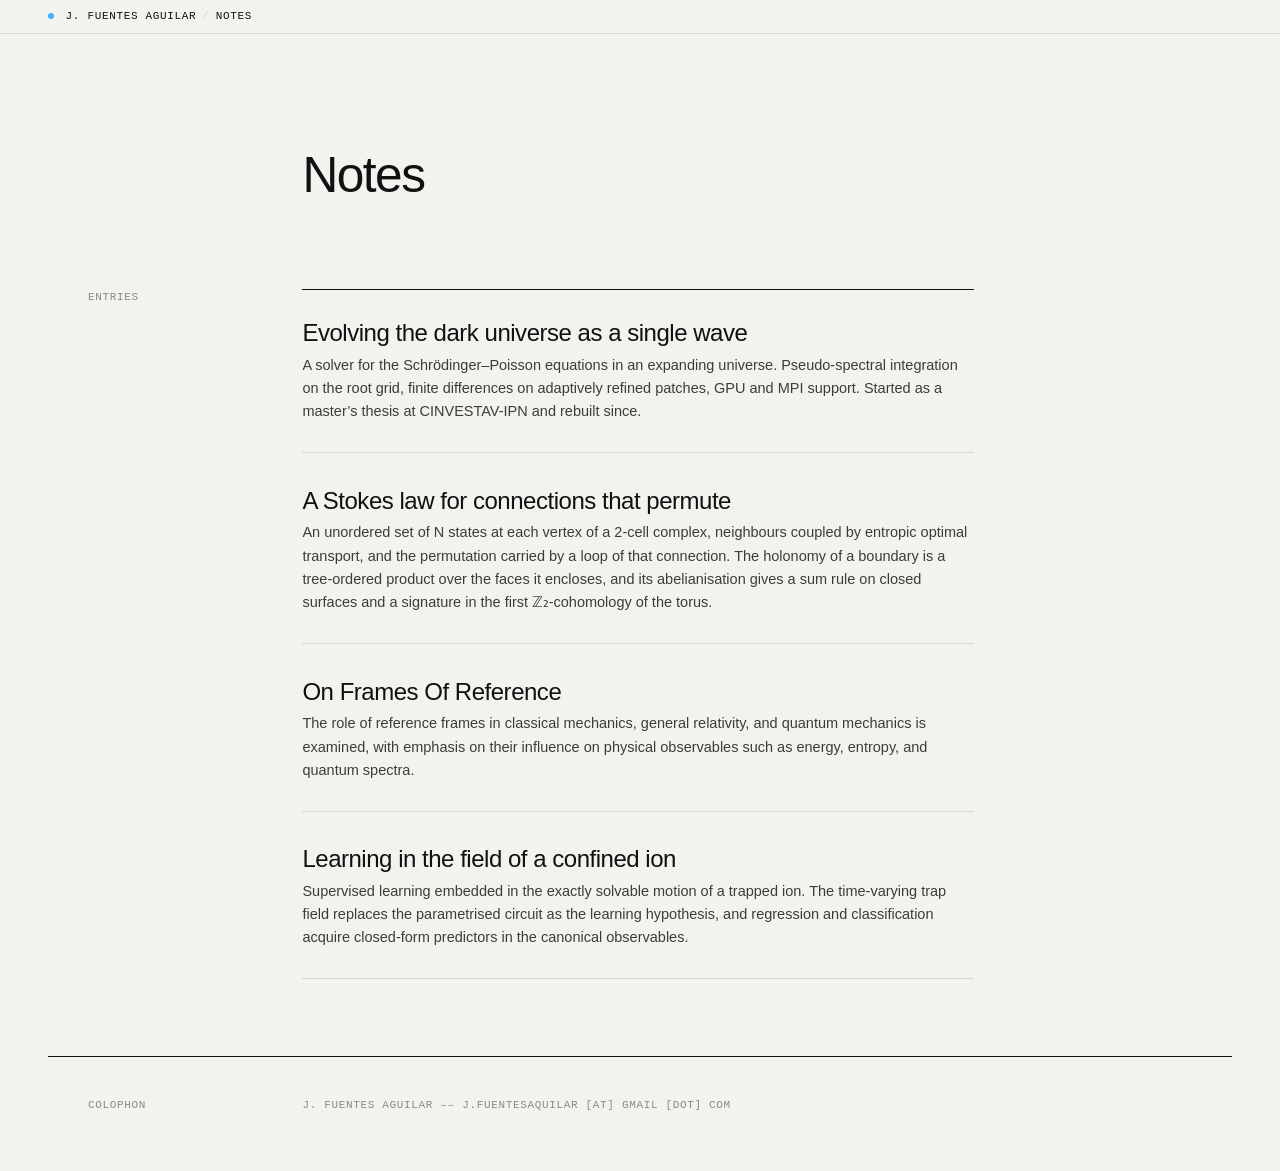
<file: index.html>
<!doctype html>
<html lang="en">
<head>
<meta charset="utf-8">
<meta name="viewport" content="width=device-width, initial-scale=1, viewport-fit=cover">
<title>J. Fuentes Aguilar</title>
<meta name="description" content="Notes on theoretical physics, maths and scientific computing.">
<meta name="author" content="J. Fuentes Aguilar">
<meta property="og:title" content="J. Fuentes Aguilar">
<meta property="og:description" content="Personal blog.">
<meta property="og:type" content="website">
<meta property="og:url" content="https://fuentesigma.github.io/">
<link rel="canonical" href="https://fuentesigma.github.io/">

<link rel="stylesheet" href="style.css">
</head>
<body>

<header class="bar">
  <a class="home" href="./"><span class="dot"></span>J. Fuentes Aguilar<span class="sep">/</span>notes</a>
</header>

<main id="top">

<div class="site-hero">
  <div class="row wide">
    <div class="label"></div>
    <div class="body">
      <h1>Notes</h1>
    </div>
  </div>
</div>

<section id="entries">
  <div class="row wide">
    <div class="label">Entries</div>
    <div class="body">
      <ul class="entries">

        <li>
          <a class="entry" href="psidm/">
            <h2>Evolving the dark universe as a single wave</h2>
            <p>A solver for the Schr&ouml;dinger&ndash;Poisson equations in an expanding universe. Pseudo-spectral integration on the root grid, finite differences on adaptively refined patches, GPU and MPI support. Started as a master&rsquo;s thesis at CINVESTAV-IPN and rebuilt since.</p>
          </a>
        </li>

        <li>
          <a class="entry" href="stokes/">
            <h2>A Stokes law for connections that permute</h2>
            <p>An unordered set of N states at each vertex of a 2-cell complex, neighbours coupled by entropic optimal transport, and the permutation carried by a loop of that connection. The holonomy of a boundary is a tree-ordered product over the faces it encloses, and its abelianisation gives a sum rule on closed surfaces and a signature in the first ℤ₂-cohomology of the torus.</p>
          </a>
        </li>

        <li>
          <a class="entry" href="frames/">
            <h2>On Frames Of Reference</h2>
            <p>The role of reference frames in classical mechanics, general relativity, and quantum mechanics is examined, with emphasis on their influence on physical observables such as energy, entropy, and quantum spectra.</p>
          </a>
        </li>

        <li>
          <a class="entry" href="lion/">
            <h2>Learning in the field of a confined ion</h2>
            <p>Supervised learning embedded in the exactly solvable motion of a trapped ion. The time-varying trap field replaces the parametrised circuit as the learning hypothesis, and regression and classification acquire closed-form predictors in the canonical observables.</p>
          </a>
        </li>

      </ul>
    </div>
  </div>
</section>

</main>

<footer>
  <div class="row wide" style="max-width:calc(var(--rail) + var(--measure) + 16rem); margin:0 auto">
    <div class="label">Colophon</div>
    <div class="body">
      J. Fuentes Aguilar &ndash;&ndash; j.fuentesaquilar [at] gmail [dot] com
    </div>
  </div>
</footer>

</body>
</html>
</file>
<file: style.css>
/* ψDM blog entry. One file, no build step, no web fonts. */

:root {
  color-scheme: light;
  --paper: #f2f2ee;
  --card: #fbfbf9;
  --ink: #111111;
  --ink-2: #3c3c3a;
  --muted: #8a8a85;
  --rule: #d6d6d0;
  --accent: #3bb6f8;
  --pass: #41bf7a;
  --warn: #f0a02f;
  --fail: #ec5648;

  --sans: "Helvetica Neue", Helvetica, Arial, "Nimbus Sans", system-ui, sans-serif;
  --mono: ui-monospace, "SF Mono", Menlo, "JetBrains Mono", Consolas, monospace;

  --rail: 11rem;
  --measure: 42rem;
  --column:  46rem;   /* the single column an entry page lives in */
  --gap: clamp(1rem, 3vw, 2.5rem);
}

*, *::before, *::after { box-sizing: border-box; }

html { -webkit-text-size-adjust: 100%; scroll-behavior: smooth; }

body {
  margin: 0;
  padding-inline: clamp(1rem, 4vw, 3rem);
  background: var(--paper);
  color: var(--ink);
  font: 400 15px/1.6 var(--sans);
  font-feature-settings: "kern", "tnum";
}

img, svg { max-width: 100%; height: auto; display: block; }

a { color: inherit; text-decoration: underline; text-decoration-color: var(--rule);
    text-underline-offset: 0.18em; text-decoration-thickness: 1px; }
a:hover { text-decoration-color: var(--accent); }

::selection { background: var(--accent); color: #fff; }

/* ---------- top bar ---------- */

.bar {
  position: sticky; top: 0; z-index: 10;
  display: flex; justify-content: space-between; align-items: center; gap: 1rem;
  margin-inline: calc(-1 * clamp(1rem, 4vw, 3rem));
  padding: 0.7rem clamp(1rem, 4vw, 3rem);
  background: color-mix(in srgb, var(--paper) 88%, transparent);
  backdrop-filter: blur(8px);
  -webkit-backdrop-filter: blur(8px);
  border-bottom: 1px solid var(--rule);
  font: 500 11px/1 var(--mono); letter-spacing: 0.06em; text-transform: uppercase;
}
.bar a { text-decoration: none; }
.bar .dot { display: inline-block; width: 0.55em; height: 0.55em; border-radius: 50%;
            background: var(--accent); margin-right: 0.5em; vertical-align: 0.05em; }

/* ---------- page grid: label rail + text column ---------- */

main { max-width: calc(var(--rail) + var(--measure) + 16rem); margin: 0 auto; }

.row {
  display: grid;
  grid-template-columns: var(--rail) minmax(0, var(--measure));
  column-gap: var(--gap);
  align-items: start;
}
.row > .label { grid-column: 1; }
.row > .body  { grid-column: 2; min-width: 0; }
.row.wide > .body { grid-column: 2 / -1; max-width: calc(var(--measure) + 16rem); }
.row.wide { grid-template-columns: var(--rail) minmax(0, 1fr); }

@media (max-width: 860px) {
  .row, .row.wide { grid-template-columns: minmax(0, 1fr); }
  .row > .label, .row > .body, .row.wide > .body { grid-column: 1; }
  .row > .label { margin-bottom: 0.4rem; }
}

.label, .caption .n, th, .toc .n, .tag {
  font: 500 11px/1.5 var(--mono);
  letter-spacing: 0.06em;
  text-transform: uppercase;
  color: var(--muted);
}

/* ---------- hero ---------- */

.hero { padding-block: clamp(3rem, 10vw, 7rem) 2.5rem; border-bottom: 1px solid var(--ink); }
.hero h1 {
  margin: 0.6rem 0 1.2rem;
  font-weight: 500;
  font-size: clamp(2.2rem, 6.2vw, 4.6rem);
  line-height: 0.98;
  letter-spacing: -0.035em;
}
.hero h1 .psi { color: var(--accent); }
.hero .lede { font-size: clamp(1.05rem, 1.8vw, 1.25rem); line-height: 1.45; color: var(--ink-2);
              max-width: 38rem; margin: 0; }

/* ---------- table of contents ---------- */

.toc { list-style: none; margin: 0; padding: 0; columns: 2 14rem; column-gap: 2rem; }
.toc li { break-inside: avoid; border-top: 1px solid var(--rule); }
.toc a { display: flex; gap: 0.9rem; padding: 0.55rem 0; text-decoration: none; }
.toc a:hover .t { color: var(--accent); }

/* ---------- sections ---------- */

section { padding-block: 3.5rem 1rem; border-bottom: 1px solid var(--rule); }
section:last-of-type { border-bottom: 0; }

section > .row:first-child { margin-bottom: 1.5rem; }
main.flow section > .row:first-child { margin-bottom: 0; }
h2 {
  margin: 0; font-weight: 500; font-size: clamp(1.6rem, 3.2vw, 2.3rem);
  line-height: 1.05; letter-spacing: -0.025em;
}
h3 { margin: 2.4rem 0 0.6rem; font-size: 1.05rem; font-weight: 600; letter-spacing: -0.005em; }

p { margin: 0 0 1rem; }
.body > p, .body > ul, .body > ol { max-width: var(--measure); }
ul, ol { padding-left: 1.2rem; margin: 0 0 1rem; }
li { margin-bottom: 0.3rem; }
li::marker { color: var(--muted); }
strong { font-weight: 600; }
em { font-style: italic; }

code, kbd, samp {
  font-family: var(--mono); font-size: 0.86em;
  background: var(--card); border: 1px solid var(--rule); border-radius: 3px;
  padding: 0.05em 0.3em;
}

/* ---------- equations ---------- */

.eq {
  position: relative;
  margin: 1.2rem 0 1.4rem;
  padding: 0.9rem 3.6rem 0.9rem 1.2rem;
  background: var(--card);
  border-left: 2px solid var(--ink);
  overflow-x: auto; overflow-y: hidden;
}
.eq .katex-display { margin: 0.2rem 0; }
.eq .tag { position: absolute; top: 0.5rem; right: 0.7rem; }

/* ---------- code ---------- */

pre {
  margin: 1.2rem 0 1.5rem;
  padding: 1rem 1.2rem;
  background: var(--ink);
  color: #ecece6;
  border-radius: 4px;
  overflow-x: auto;
  font: 12.5px/1.55 var(--mono);
  tab-size: 4;
}
pre code { background: none; border: 0; padding: 0; font-size: inherit; color: inherit; }
pre .c { color: #8f8f88; }            /* comment */
pre .k { color: #ff8a4c; }            /* keyword */
pre .s { color: #c9d7a8; }            /* string */
.file { display: flex; justify-content: space-between; margin: 1.2rem 0 -1.2rem;
        padding: 0.45rem 1.2rem; background: #262624; color: #b8b8b0;
        border-radius: 4px 4px 0 0; font: 500 11px/1.4 var(--mono); letter-spacing: 0.04em; }
.file + pre { border-top-left-radius: 0; border-top-right-radius: 0; }

/* ---------- tables ---------- */

.table-wrap { overflow-x: auto; margin: 1.2rem 0 1.6rem; }
table { width: 100%; border-collapse: collapse; font-size: 13.5px; line-height: 1.4; }
th { text-align: left; padding: 0 0.9rem 0.45rem 0; border-bottom: 1px solid var(--ink); white-space: nowrap; }
td { padding: 0.55rem 0.9rem 0.55rem 0; border-bottom: 1px solid var(--rule); vertical-align: top; }
td code { white-space: nowrap; }
td.num { font-variant-numeric: tabular-nums; white-space: nowrap; }
td.math { white-space: nowrap; }

/* ---------- figures ---------- */

figure { margin: 1.8rem 0 2.2rem; }
figure img { width: 100%; }
.body > figure { max-width: var(--measure); }   /* single figures keep text-sized type */
figure.square { max-width: 28rem; }             /* square image at roughly the height of a wide plot */
.caption { display: grid; grid-template-columns: auto 1fr; gap: 0.8rem; margin-top: 0.7rem;
           font-size: 13px; line-height: 1.45; color: var(--ink-2); }
.caption .n { padding-top: 0.1rem; }

.fig-pair { display: grid; grid-template-columns: minmax(0, 1.55fr) minmax(0, 1fr); gap: var(--gap);
            align-items: end; }
@media (max-width: 700px) { .fig-pair { grid-template-columns: minmax(0, 1fr); } }

/* ---------- key numbers ---------- */

/* ---------- notes ---------- */

.note { margin: 1.4rem 0; padding: 0.9rem 1.1rem; border: 1px solid var(--rule); background: var(--card);
        font-size: 14px; }
.note::before { content: ""; display: inline-block; width: 0.55em; height: 0.55em; margin-right: 0.6em;
                background: var(--accent); vertical-align: 0.05em; }
.note p:last-child { margin-bottom: 0; }

/* ---------- references / footer ---------- */

.refs { list-style: none; padding: 0; margin: 0; counter-reset: ref; font-size: 13.5px; line-height: 1.5; }
.refs li { counter-increment: ref; position: relative; padding: 0.5rem 0 0.5rem 2.6rem;
           border-top: 1px solid var(--rule); margin: 0; }
.refs li:last-child { border-bottom: 1px solid var(--rule); }
.refs li::before { content: "[" counter(ref) "]"; position: absolute; left: 0; top: 0.5rem;
                   font: 500 11px/1.95 var(--mono); color: var(--muted); }

footer { padding-block: 2.5rem 3.5rem; border-top: 1px solid var(--ink); margin-top: 2rem;
         font: 500 11px/1.6 var(--mono); letter-spacing: 0.06em; text-transform: uppercase; color: var(--muted); }
footer .row { row-gap: 0.5rem; }

@media print {
  .bar { position: static; }
  pre { white-space: pre-wrap; }
  section { break-inside: avoid-page; }
}

/* ================================================================
   SITE LEVEL
   Everything above this line is the per-entry design system and is
   shared unchanged by every page. Everything below belongs to the
   site shell: the landing page, the cross-entry navigation and the
   per-entry accent colour.
   ================================================================ */

/* ---------- accent ----------
   One accent for the whole site, defined once in :root above. Entry
   pages do not recolour themselves. */

/* ---------- site navigation ----------
   The only navigation is the link back to the index, top left. */

.bar .home { display: inline-flex; align-items: baseline; gap: 0.55em; }
.bar .home .sep { color: var(--rule); }

/* ---------- entry pages ----------
   One column. No label rail, no section numbers, no section subtitles.
   The .row and .body wrappers are kept so that everything hanging off
   .body (paragraph measure, figures, tables) keeps its widths. */

/* Everything on an entry page sits in one column of the same width, from
   the bar at the top through the title, text, equations and figures to the
   footer. No element sets a width of its own. */

.flow main { max-width: var(--column); }
.flow .row { display: block; }
.flow .row > .body,
.flow .row.wide > .body { max-width: 100%; }

.flow .hero .lede,
.flow .body > p,
.flow .body > ul,
.flow .body > ol,
.flow .body > figure { max-width: 100%; }

.flow h2 { margin-bottom: 1.3rem; }
.flow .hero .year { margin: 0 0 1.4rem; font: 500 11px/1.6 var(--mono);
                    letter-spacing: 0.06em; text-transform: uppercase; color: var(--muted); }

/* The bar keeps its full-bleed rule while its contents line up with the
   column, and the footer does the same. */
.flow .bar > * { width: 100%; max-width: var(--column); margin-inline: auto; }
.flow footer .row { max-width: var(--column); margin-inline: auto; }

/* Display maths a shade smaller so the long ones fit the column. Anything
   still too wide scrolls inside .eq rather than widening the page. */
.flow .eq .katex-display { font-size: 0.95em; }

/* ---------- landing page ---------- */

.site-hero { padding-block: clamp(3rem, 10vw, 7rem) 1rem; }
.site-hero h1 { margin: 0.2rem 0 1rem; font-size: clamp(1.9rem, 5vw, 3.1rem); font-weight: 500;
                letter-spacing: -0.03em; line-height: 1.04; }
.site-hero .lede { font-size: clamp(1.05rem, 1.8vw, 1.25rem); line-height: 1.45; color: var(--ink-2);
                   max-width: var(--measure); margin: 0; }

/* One entry per row. Title, then the year, then the abstract. The whole
   row is a link. */

.entries { list-style: none; margin: 0; padding: 0; }
.entries > li { border-bottom: 1px solid var(--rule); }
.entries > li:first-child { border-top: 1px solid var(--ink); }

.entry { display: block; padding-block: 1.8rem; text-decoration: none; }

.entry h2 { margin: 0 0 0.45rem; font-size: clamp(1.15rem, 2.4vw, 1.5rem); font-weight: 500;
            letter-spacing: -0.02em; line-height: 1.15; border: 0; padding: 0; }
.entry .year { margin-bottom: 0.8rem; font: 500 11px/1.6 var(--mono); letter-spacing: 0.06em;
               text-transform: uppercase; color: var(--muted); }
.entry p { margin: 0; max-width: var(--measure); color: var(--ink-2); font-size: 14.5px; }

.entry:hover h2 { color: var(--accent); }

/* An entry that has no page yet is listed without a link. */
.entry.soon { opacity: 0.55; cursor: default; }
.entry.soon:hover h2 { color: inherit; }
</file>
